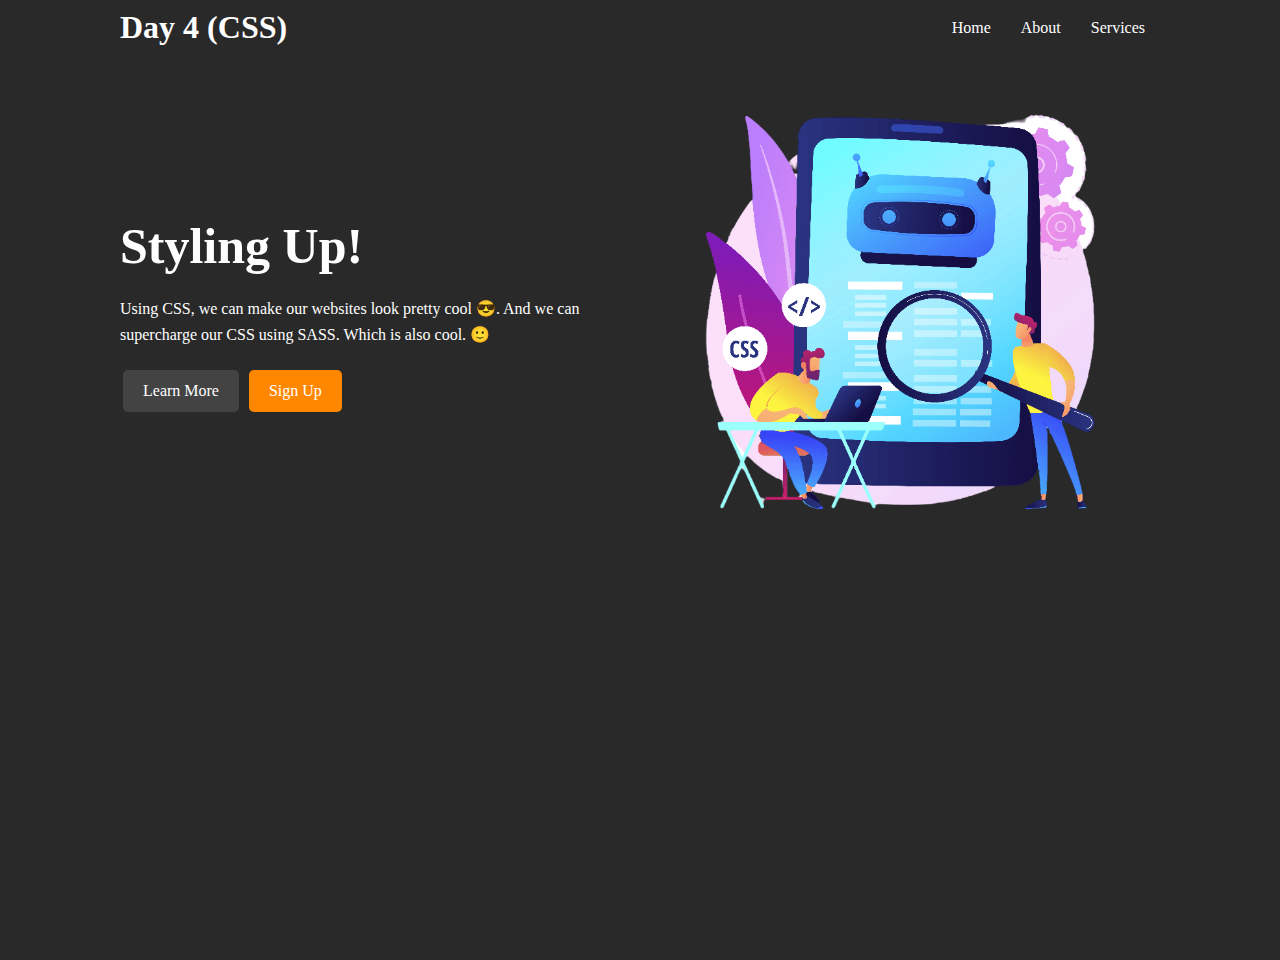
<file: index.html>
<!DOCTYPE html>
<html lang="en">
<head>
    <meta charset="UTF-8">
    <meta http-equiv="X-UA-Compatible" content="IE=edge">
    <meta name="viewport" content="width=device-width, initial-scale=1.0">
    <title>Day 4</title>
    <link rel="stylesheet" href="scss/style.css">
</head>
<body>
    <header class="showcase">
        <div class="container">
            <nav>
                <h1 class="logo">Day 4 (CSS)</h1>
                <ul>
                    <li><a href="#">Home</a></li>
                    <li><a href="https://discord.com/channels/923446264106979348">About</a></li>
                    <li><a href="https://www.youtube.com/watch?v=dQw4w9WgXcQ">Services</a></li>
                </ul>
            </nav>

            <div class="showcase-content">
                <div>
                    <h1>Styling Up!</h1>
                    <p class="my-1">
                        Using CSS, we can make our websites look pretty cool 😎.
                        And we can supercharge our CSS using SASS. Which is also cool. 🙂
                    </p>
                    <a href="https://www.youtube.com/watch?v=dQw4w9WgXcQ" class="btn-primary">Learn More</a>
                    <a href="https://www.youtube.com/watch?v=dQw4w9WgXcQ" class="btn-secondary">Sign Up</a>
                </div>
                <img
                    src="./image.png"
                />
            </div>
        </div>
    </header> 
</body>
</html>
</file>
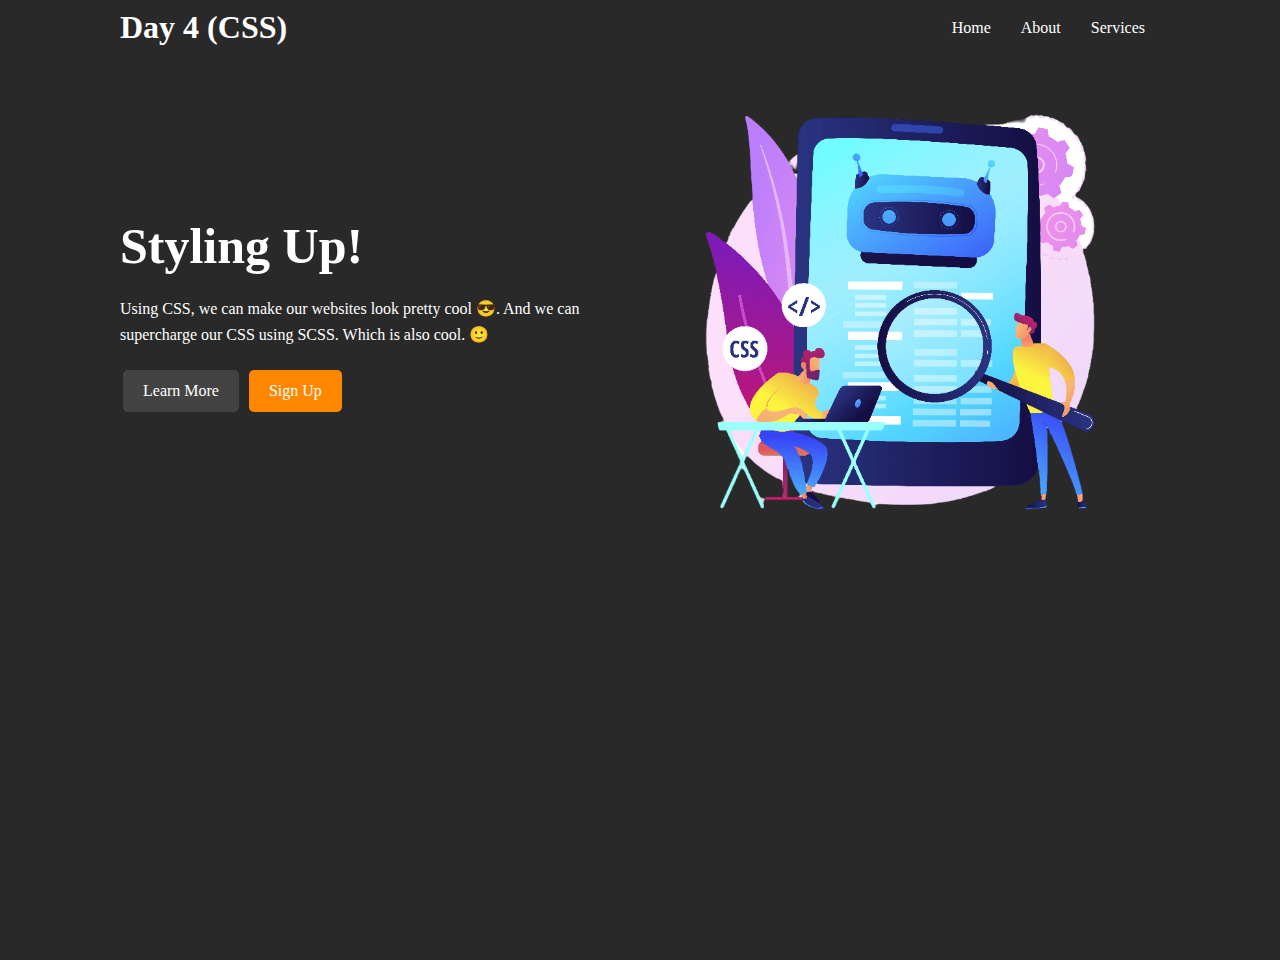
<file: day 4/index.html>
<!DOCTYPE html>
<html lang="en">
<head>
    <meta charset="UTF-8">
    <meta http-equiv="X-UA-Compatible" content="IE=edge">
    <meta name="viewport" content="width=device-width, initial-scale=1.0">
    <title>Day 4</title>
    <link rel="stylesheet" href="scss/style.css">
</head>
<body>
    <header class="showcase">
        <div class="container">
            <nav>
                <h1 class="logo">Day 4 (CSS)</h1>
                <ul>
                    <li><a href="#">Home</a></li>
                    <li><a href="#">About</a></li>
                    <li><a href="#">Services</a></li>
                </ul>
            </nav>

            <div class="showcase-content">
                <div>
                    <h1>Styling Up!</h1>
                    <p class="my-1">
                        Using CSS, we can make our websites look pretty cool 😎.
                        And we can supercharge our CSS using SCSS. Which is also cool. 🙂
                    </p>
                    <a href="#" class="btn-primary">Learn More</a>
                    <a href="#" class="btn-secondary">Sign Up</a>
                </div>
                <img
                    src="./image.png"
                />
            </div>
        </div>
    </header> 
</body>
</html>
</file>
<file: scss/style.css>
.container {
  max-width: 1100px;
  padding: 0 30px;
  margin: 0 auto;
}

.btn-secondary, .btn-primary {
  display: inline-block;
  border-radius: 5px;
  padding: 8px 20px;
  margin: 3px;
}
.btn-secondary:hover, .btn-primary:hover {
  transform: scale(0.98);
}

.btn-primary {
  background-color: #434343;
}

.btn-secondary {
  background-color: #ff8700;
}

* {
  box-sizing: border-box;
  margin: 0;
  padding: 0;
}

body {
  line-height: 1.6;
  font-style: Arial, Helvetica, sans-serif;
  background-color: #f4f4f4;
}

a {
  text-decoration: none;
}

.showcase {
  color: #fff;
  background-color: #292929;
  height: 60rem;
}
.showcase nav {
  display: flex;
  align-items: center;
  justify-content: space-between;
}
.showcase nav ul {
  display: flex;
  list-style-type: none;
}
.showcase nav li {
  padding: 15px;
}
.showcase a:hover {
  color: #ff8700;
}
.showcase a {
  color: white;
}
.showcase-content {
  height: 100%;
  display: flex;
  align-items: center;
  justify-content: center;
}
.showcase-content img {
  width: 50%;
}
.showcase-content h1 {
  font-size: 50px;
  line-height: 1.2;
}
.showcase-content p {
  margin: 20px 0;
}/*# sourceMappingURL=style.css.map */
</file>
<file: day 4/scss/style.css>
.container {
  max-width: 1100px;
  padding: 0 30px;
  margin: 0 auto;
}

.btn-secondary, .btn-primary {
  display: inline-block;
  border-radius: 5px;
  padding: 8px 20px;
  margin: 3px;
}
.btn-secondary:hover, .btn-primary:hover {
  transform: scale(0.98);
}

.btn-primary {
  background-color: #434343;
}

.btn-secondary {
  background-color: #ff8700;
}

* {
  box-sizing: border-box;
  margin: 0;
  padding: 0;
}

body {
  line-height: 1.6;
  font-style: Arial, Helvetica, sans-serif;
  background-color: #f4f4f4;
}

a {
  text-decoration: none;
}

.showcase {
  color: #fff;
  background-color: #292929;
  height: 60rem;
}
.showcase nav {
  display: flex;
  align-items: center;
  justify-content: space-between;
}
.showcase nav ul {
  display: flex;
  list-style-type: none;
}
.showcase nav li {
  padding: 15px;
}
.showcase a:hover {
  color: #ff8700;
}
.showcase a {
  color: white;
}
.showcase-content {
  height: 100%;
  display: flex;
  align-items: center;
  justify-content: center;
}
.showcase-content img {
  width: 50%;
}
.showcase-content h1 {
  font-size: 50px;
  line-height: 1.2;
}
.showcase-content p {
  margin: 20px 0;
}/*# sourceMappingURL=style.css.map */
</file>
